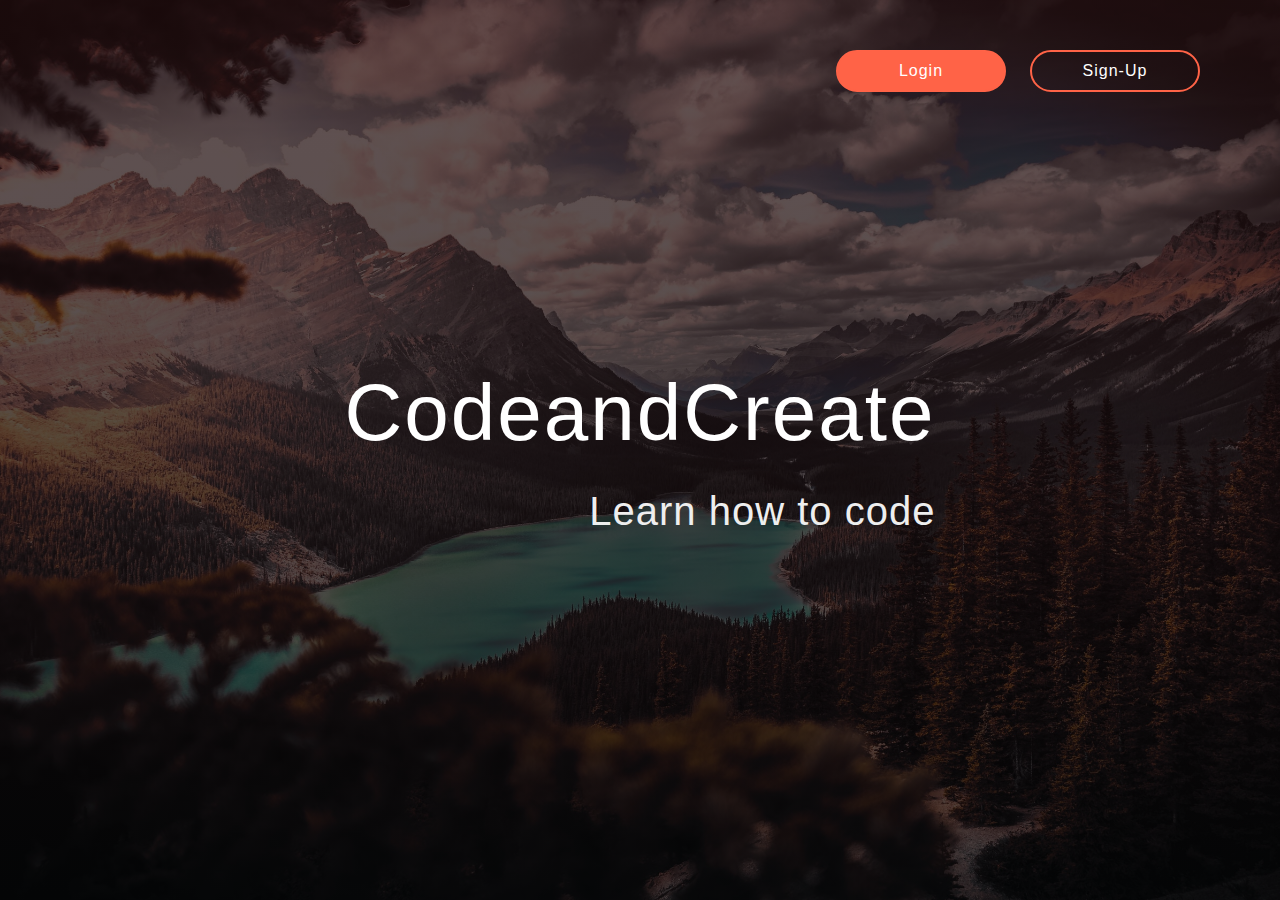
<file: index.html>
<!DOCTYPE html>
<html lang="en">

<head>
    <meta charset="UTF-8">
    <meta http-equiv="X-UA-Compatible" content="IE=edge">
    <meta name="viewport" content="width=device-width, initial-scale=1.0">
    <title>Modal Landing Page</title>
    <link rel="stylesheet" type="text/css" href="https://cdnjs.cloudflare.com/ajax/libs/font-awesome/5.11.2/css/all.min.css">
    <style>
        .fa-s {
            font-size: 1.5em;
        }
        
        .fa-m {
            font-size: 2em;
        }
        
        .fa-l {
            font-size: 3em;
        }
    </style>
    <link rel="stylesheet" href="">
    <link rel="stylesheet" href="forms.css">
</head>

<body>
    <div class="container">
        <div class="bannertext">
            <h1>CodeandCreate</h1>
            <p>Learn how to code</p>
        </div>

        <div class="btns">
            <button class="btn login-btn"> Login</button>
            <button class="btn signup-btn"> Sign-Up</button>
        </div>

        <div class="form-container">
            <div class="signup-form-wrapper modal">
                <div class="x-btn signup-x">
                    &times;
                </div>

                <div class="form-header">
                    <h1>CodeandCreate </h1>
                    <h3> Join Us</h3>
                </div>
                <form class="form">
                    <div class="input-group">
                        <i class="fas fa-user"></i>
                        <input type="text" placeholder="Username" />
                    </div>
                    <div class="input-group">
                        <i class="fas fa-envelope"></i>
                        <input type="email" placeholder="Email Adress" />
                    </div>
                    <div class="input-group">
                        <i class="fas fa-key"></i>
                        <input type="password" placeholder="Password" />
                    </div>
                    <div class="input-group">
                        <i class="fas fa-key"></i>
                        <input type="password" placeholder="Confirm Password" />
                    </div>
                    <button type="button">Sign Up</button>
                </form>

            </div>



            <div class="login-form-wrapper modal ">
                <div class="x-btn login-x">
                    &times;
                </div>

                <div class="form-header">
                    <h1>CodeandCreate </h1>
                    <h3> Login</h3>
                </div>
                <form class="form">
                    <div class="input-group">
                        <i class="fas fa-user"></i>
                        <input type="text" placeholder="Username" />
                    </div>

                    <div class="input-group">
                        <i class="fas fa-key"></i>
                        <input type="password" placeholder="Password" />
                    </div>
                    <button type="button">Login</button>
                </form>



            </div>
        </div>


    </div>






    <!--<script src="htpps://use.fontawesome.com/0f24abd222.js"></script>-->

    <script src="forms.js"></script>
</body>

</html>
</file>
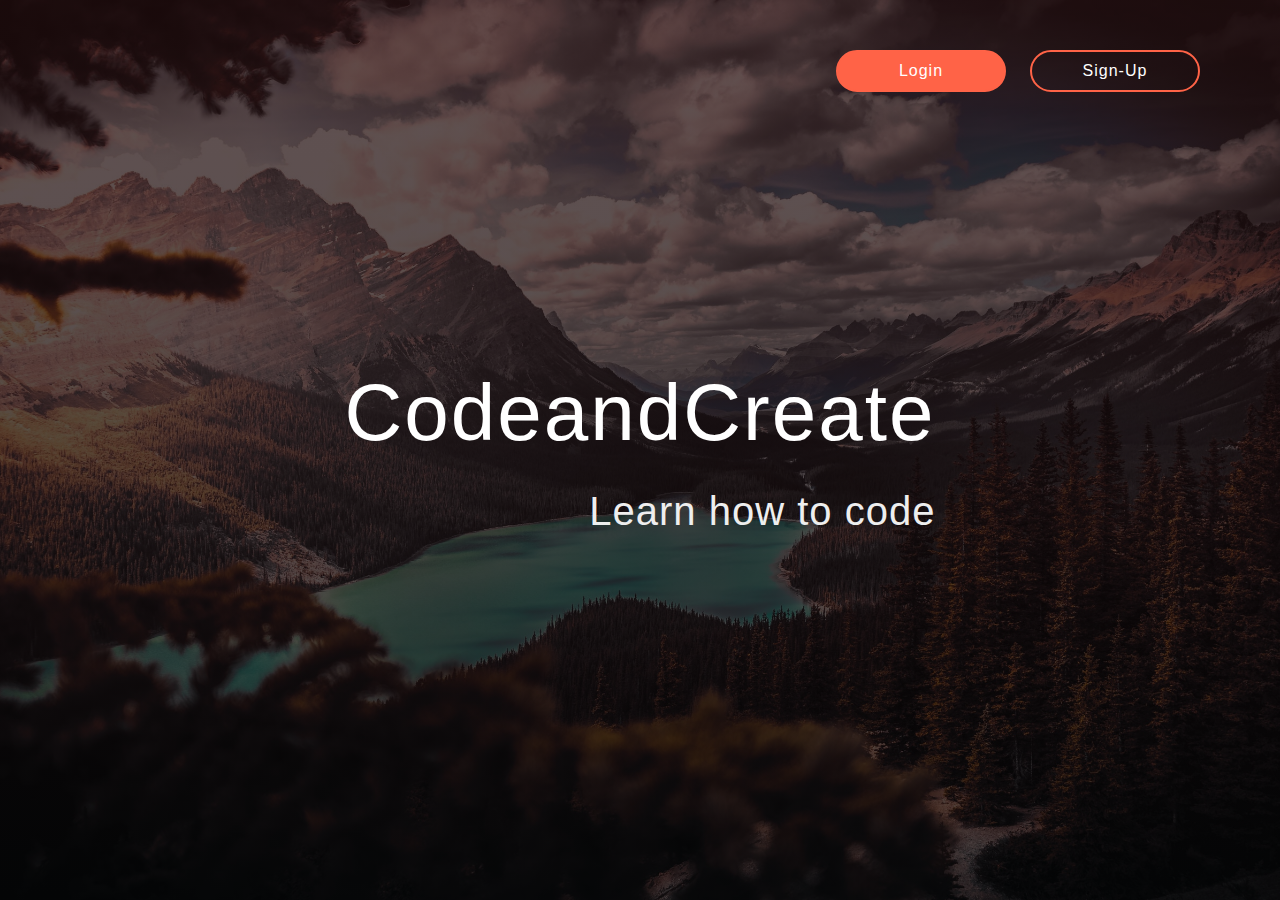
<file: forms.html>
<!DOCTYPE html>
<html lang="en">

<head>
    <meta charset="UTF-8">
    <meta http-equiv="X-UA-Compatible" content="IE=edge">
    <meta name="viewport" content="width=device-width, initial-scale=1.0">
    <title>Modal Landing Page</title>
    <link rel="stylesheet" type="text/css" href="https://cdnjs.cloudflare.com/ajax/libs/font-awesome/5.11.2/css/all.min.css">
    <style>
        .fa-s {
            font-size: 1.5em;
        }
        
        .fa-m {
            font-size: 2em;
        }
        
        .fa-l {
            font-size: 3em;
        }
    </style>
    <link rel="stylesheet" href="">
    <link rel="stylesheet" href="forms.css">
</head>

<body>
    <div class="container">
        <div class="bannertext">
            <h1>CodeandCreate</h1>
            <p>Learn how to code</p>
        </div>

        <div class="btns">
            <button class="btn login-btn"> Login</button>
            <button class="btn signup-btn"> Sign-Up</button>
        </div>

        <div class="form-container">
            <div class="signup-form-wrapper modal">
                <div class="x-btn signup-x">
                    &times;
                </div>

                <div class="form-header">
                    <h1>CodeandCreate </h1>
                    <h3> Join Us</h3>
                </div>
                <form class="form">
                    <div class="input-group">
                        <i class="fas fa-user"></i>
                        <input type="text" placeholder="Username" />
                    </div>
                    <div class="input-group">
                        <i class="fas fa-envelope"></i>
                        <input type="email" placeholder="Email Adress" />
                    </div>
                    <div class="input-group">
                        <i class="fas fa-key"></i>
                        <input type="password" placeholder="Password" />
                    </div>
                    <div class="input-group">
                        <i class="fas fa-key"></i>
                        <input type="password" placeholder="Confirm Password" />
                    </div>
                    <button type="button">Sign Up</button>
                </form>

            </div>



            <div class="login-form-wrapper modal ">
                <div class="x-btn login-x">
                    &times;
                </div>

                <div class="form-header">
                    <h1>CodeandCreate </h1>
                    <h3> Login</h3>
                </div>
                <form class="form">
                    <div class="input-group">
                        <i class="fas fa-user"></i>
                        <input type="text" placeholder="Username" />
                    </div>

                    <div class="input-group">
                        <i class="fas fa-key"></i>
                        <input type="password" placeholder="Password" />
                    </div>
                    <button type="button">Login</button>
                </form>



            </div>
        </div>


    </div>






    <!--<script src="htpps://use.fontawesome.com/0f24abd222.js"></script>-->

    <script src="forms.js"></script>
</body>

</html>
</file>
<file: forms.css>
* {
    margin: 0;
    padding: 0;
}

.container {
    width: 100%;
    height: 100vh;
    background: linear-gradient(rgba(31, 7, 7, 0.7), rgba(0, 0, 0, 0.7)), url(bg.jpg) center no-repeat;
    background-size: cover;
}

.bannertext {
    position: absolute;
    top: 50%;
    left: 50%;
    transform: translate(-50%, -50%);
}

.bannertext h1 {
    color: white;
    font-family: "Monserrat", sans-serif;
    font-size: 80px;
    font-weight: 300;
    letter-spacing: 2px;
    margin-bottom: 30px;
}

.bannertext p {
    color: #eee;
    font-family: "Josefin sans", sans-serif;
    font-size: 40px;
    font-weight: 300;
    letter-spacing: 1px;
    text-align: right;
}

.btns {
    position: absolute;
    top: 50px;
    right: 60px;
}

.btn {
    width: 170px;
    padding: 10px 15px;
    margin-right: 20px;
    border-radius: 50px;
    font-family: "Josefin sans", sans-serif;
    font-size: 16px;
    letter-spacing: 1px;
    outline: none;
    cursor: pointer;
    color: white;
    border: 2px solid tomato;
    transition: transform 0.3s;
}

.login-btn {
    background-color: tomato;
}

.signup-btn {
    background-color: transparent;
}

.btn:hover {
    transform: translateY(-2px)
}

.btn:active {
    transform: translateY(0);
}

.form-container {
    position: fixed;
    background-color: rgba(0, 0, 0, 0.7);
    top: 0;
    right: 0;
    bottom: 0;
    left: 0;
    opacity: 0;
    visibility: hidden;
    transition: all 0.5s;
}

.disable {
    opacity: 1;
    visibility: visible;
}

.modal {
    width: 25rem;
    background: linear-gradient(rgba(148, 42, 42, 0.8), rgba(185, 129, 129, 0.6)), url(bg.jpg) center no-repeat;
    background-size: cover;
    position: absolute;
    top: 50%;
    left: 50%;
    transform: translate(-50%, -50%);
    border-radius: 20px;
    opacity: 0;
    visibility: hidden;
    transition: all 0.5s;
}

.display {
    opacity: 1;
    visibility: visible;
}

.x-btn {
    position: absolute;
    right: 20px;
    font-size: 50px;
    color: #222;
    cursor: pointer;
}

.form-header {
    text-align: center;
    margin: 60px 0px 100px 0px;
    color: #fff;
}

.form-header h1 {
    font-family: "Josefin Sans", sans-serif;
    font-size: 40px;
    font-weight: 300;
    margin-bottom: 30px;
}

.form-header h3 {
    font-family: "Josefin Sans", sans-serif;
    font-size: 20px;
    font-weight: 50;
    text-transform: uppercase;
}

.form {
    display: flex;
    flex-direction: column;
    align-items: center;
    height: auto;
    margin: 50px 0px;
}

.input-group {
    margin-bottom: 10px;
    position: relative;
}

.input-group input {
    width: 250px;
    padding: 15px 15px 15px 50px;
    border: none;
    border-radius: 30px;
    margin: 1px;
    background: rgba(0, 0, 0, 0.6);
    font-family: "Josefin Sans", sans-serif;
    font-size: 16px;
    color: #ddd;
}

.input-group i {
    position: absolute;
    top: 13px;
    left: 17px;
    font-size: 18px;
    color: #aaa;
}

.form button {
    width: 310px;
    padding: 12px;
    border: none;
    outline: none;
    border-radius: 30px;
    background-color: #d867d8;
    color: white;
    font-family: "Josefin Sans", sans-serif;
    font-size: 16px;
    text-transform: uppercase;
    margin: 10px 0 50px 0;
    box-shadow: 0 5px 20px rgba(0, 0, 0, 0.6);
    cursor: pointer;
    transition: all 0.3s;
}

.form button:hover {
    transform: translateY(-2px);
    box-shadow: 0 8px 25px rgba(0, 0, 0, 0.3);
}

.form button:active {
    transform: translateY(0);
}

@media (max-width: 700px) {
    .bannertext h1 {
        color: white;
        font-family: "Monserrat", sans-serif;
        font-size: 40px;
        font-weight: 300;
        text-align: centers;
    }
    .bannertext p {
        font-size: 20px;
        font-weight: 300;
        letter-spacing: 1px;
        text-align: right;
    }
    .btns {
        display: flex;
        flex-direction: column;
        justify-content: space-between;
    }
    .btn {
        text-align: center;
        display: flex;
        flex-direction: column;
        justify-content: space-between;
        
        margin-bottom: 10px;
        
    }
    .login-btn {
        padding-left: 60px;
    }
    .signup-btn {
        padding-left: 50px;
    }
    .modal {
        width: 17rem;
        position: absolute;
        top: 50%;
        left: 50%;
        transform: translate(-50%, -50%);
    }
    .input-group input {
        width: 10rem;
        padding: 15px 15px 15px 50px;
        font-size: 16px;
    }
    .form-header h1 {
        font-size: 30px;
        font-weight: 300;
        margin-bottom: 30px;
    }
    .form button {
        width: 10rem;
        padding: 12px;
        border: none;
        font-size: 16px;
    }
}

@media (max-height:600px) {
    .bannertext h1 {
        color: white;
        font-family: "Monserrat", sans-serif;
        font-size: 40px;
        font-weight: 300;
        text-align: centers;
    }
    .bannertext p {
        font-size: 20px;
        font-weight: 300;
        letter-spacing: 1px;
        text-align: right;
    }
    .modal {
        width: 17rem;
        position: absolute;
        top: 50%;
        left: 50%;
        transform: translate(-50%, -50%);
    }
    .input-group input {
        width: 10rem;
        padding: 5px 5px 5px 40px;
        font-size: 16px;
    }
    .form-header h1 {
        font-size: 30px;
        font-weight: 300;
        margin-bottom: 15px;
    }
    .form button {
        width: 10rem;
        padding: 6px;
        border: none;
        font-size: 16px;
        margin-bottom: 0px;
    }
}

@media (max-height: 400) {
    .input-group input {
        width: 10rem;
        padding: 0px 0px 0px 40px;
        font-size: 16px;
    }
}
</file>
